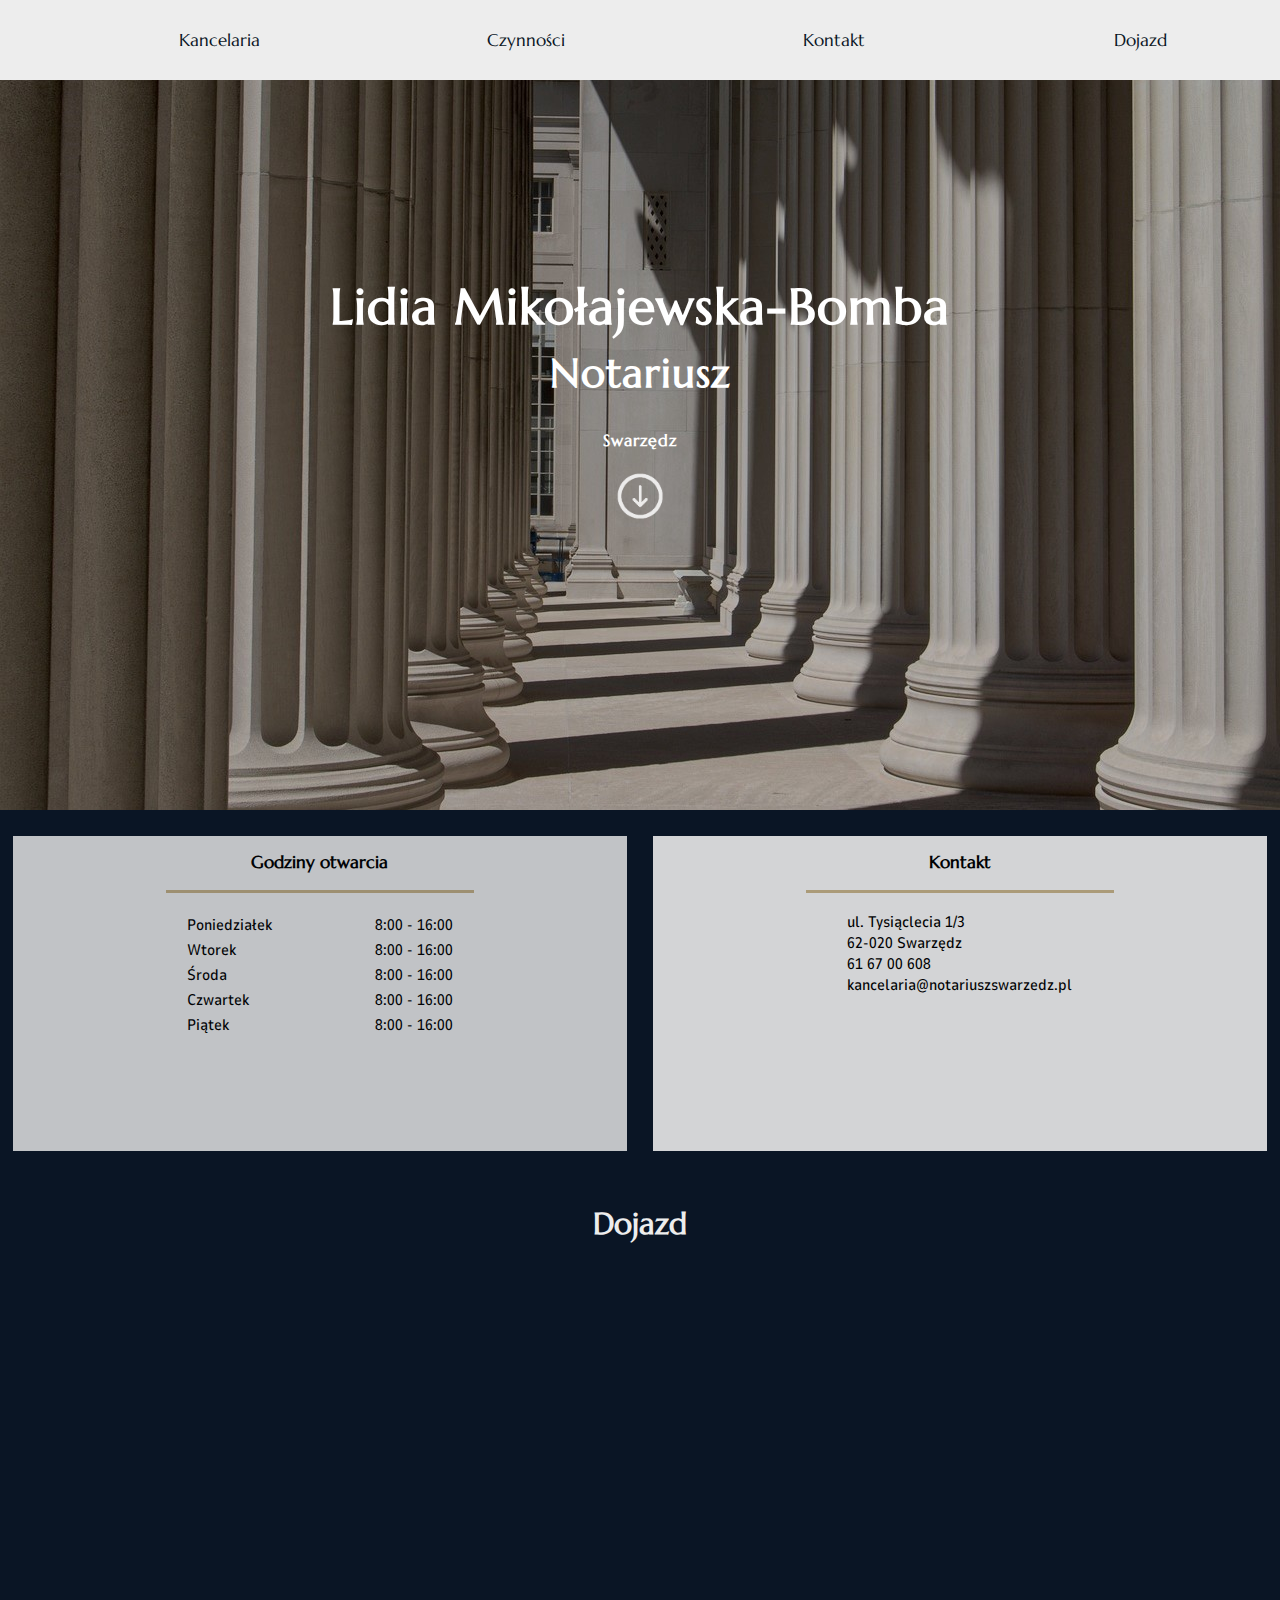
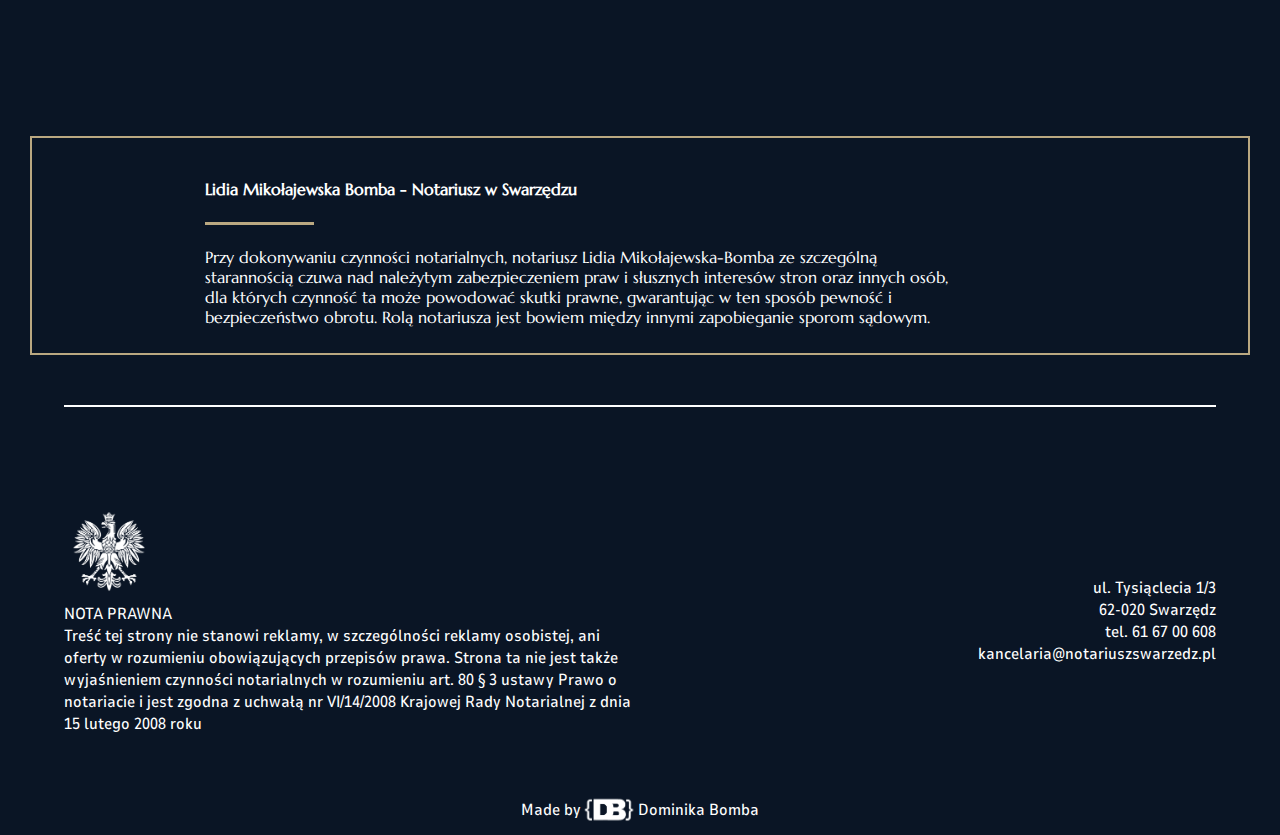
<file: index.html>
<!doctype html>
<html lang="pl"> 
    <head> 
        <title> Lidia Mikołajewska-Bomba - Notariusz Swarzędz</title>
        
        <meta charset="utf-8">
        
        <link rel="icon" type="image/x-icon" href="images/orzel_wersja2.png">
        <meta name="description" content="Kancelaria Notarialna - Notariusz Swarzędz, ul. Tysiąclecia 1/3, 62-020 Swarzędz, tel. 61 67 00 608">
        <meta name="keywords" content="Swarzędz, Swarzedz, Notariusz, Notariat, Kancelaria, Lidia Mikołajewska Bomba, Mikołajewska, Bomba, Lidia">
        <meta name="author" content="Dominika Bomba">
        <link rel="canonical" href="https://notariuszswarzedz.pl/">
        <link rel="stylesheet" type="text/css" href="styles/style_index.css">    
        <meta name="google-site-verification" content="H88BNC4nE5hGnCFrY1UaH5EcGgmciC_RY_O9Btn01XE" />
        <script src="https://ajax.googleapis.com/ajax/libs/jquery/3.7.1/jquery.min.js"></script>
            <script type="application/ld+json">
    {
      "@context" : "https://schema.org",
      "@type" : "WebSite",
      "name" : "Lidia Mikołajewska-Bomba - Notariusz Swarzędz",
      "url" : "https://notariuszswarzedz.pl/"
    }
    </script>
        <link rel="stylesheet" type="text/css" href="styles/style_main.css">        <script src="https://ajax.googleapis.com/ajax/libs/jquery/3.7.1/jquery.min.js"></script>
    </head>
    <body> 
        
        <!--menu-->
        <nav id="menu"> 
            <input type="checkbox"/>
            <span></span>
            <span></span>
            <span></span>
            <ul id="menu2"> 
                <li> <a href="https://notariuszswarzedz.pl/">Kancelaria</a></li>
                <li> <a href="https://notariuszswarzedz.pl/html/czynnosci.html">Czynności</a></li>
                <li> <a href="https://notariuszswarzedz.pl/html/kontakt.html">Kontakt</a></li>
                <li> <a href="https://notariuszswarzedz.pl/html/dojazd.html">Dojazd</a></li>
       
            </ul>
            
        </nav>
        <!--header-->
        <header> 
            
            <h2> Lidia Mikołajewska-Bomba</h2>
            <h3> Notariusz</h3>
            <h4> Swarzędz</h4>
            <a href="#dojazd"> <img style="width: 50px" alt="scroll symbol" src="images/arrow_symbol.png"></a>
        </header>
        
        <!--section-->
        <section> 
            <div id="godziny">
                <h3> Godziny otwarcia </h3>
                <div class="gold"></div>
                <table>
                    <tr>
                        <td> Poniedziałek </td>
                        <td> 8:00 - 16:00</td>
                    </tr>
                     <tr>
                        <td> Wtorek </td>
                        <td> 8:00 - 16:00</td>
                    </tr>
                     <tr>
                        <td> Środa </td>
                        <td> 8:00 - 16:00</td>
                    </tr>
                     <tr>
                        <td> Czwartek </td>
                        <td> 8:00 - 16:00</td>
                    </tr>
                     <tr>
                        <td> Piątek </td>
                        <td> 8:00 - 16:00</td>
                    </tr>
                
                
                </table>
            </div>
            <div id="kontakt">
                <h3> Kontakt </h3>
                <div class="gold"></div>
                <div> 
                  ul. Tysiąclecia 1/3
                    <br/>
                    62-020 Swarzędz
                    <br/>
                    <a href="tel:+48616700608"> 61 67 00 608</a>
                    <br/>
                   <a href="mailto:kancelaria@notariuszswarzedz.pl" class="email" title="Kontakt z nami">kancelaria@notariuszswarzedz.pl</a> 
                </div>
            </div>
            <div id="dojazd">
                <h3> Dojazd </h3>
                <iframe src="https://www.google.com/maps/embed?pb=!1m14!1m8!1m3!1d4868.444512759155!2d17.073571!3d52.402648!3m2!1i1024!2i768!4f13.1!3m3!1m2!1s0x47045936600ce4a1%3A0x223f773cda754c7c!2sTysi%C4%85clecia%201%2C%2062-020%20Swarz%C4%99dz!5e0!3m2!1spl!2spl!4v1711876942159!5m2!1spl!2spl" width="600" height="450" style="border:0;" allowfullscreen="" loading="lazy" referrerpolicy="no-referrer-when-downgrade"></iframe>
            </div>
        </section>
        <article> 
            <h3>
                Lidia Mikołajewska Bomba - Notariusz w Swarzędzu
            </h3>
            <div class="gold"></div>
            <div> Przy dokonywaniu czynności notarialnych, notariusz Lidia Mikołajewska-Bomba ze szczególną starannością czuwa nad należytym zabezpieczeniem praw i słusznych interesów stron oraz innych osób, dla których czynność ta może powodować skutki prawne, gwarantując w ten sposób pewność i bezpieczeństwo obrotu. Rolą notariusza jest bowiem między innymi zapobieganie sporom sądowym. </div>
        </article>
        <footer>
            <div id="kol1"> 
                <img alt="orzeł" src="images/orzel.png">
                <div> NOTA PRAWNA
                    <br/>
Treść tej strony nie stanowi reklamy, w szczególności reklamy osobistej, ani oferty w rozumieniu obowiązujących przepisów prawa. Strona ta nie jest także wyjaśnieniem czynności notarialnych w rozumieniu art. 80 § 3 ustawy Prawo o notariacie i jest zgodna z uchwałą nr VI/14/2008 Krajowej Rady Notarialnej z dnia 15 lutego 2008 roku </div>
            </div>
            <div id="kol2"> ul. Tysiąclecia 1/3
                    <br/>
                    62-020 Swarzędz
                    <br/>
                    tel.
                <a href="tel:616700608"> 61 67 00 608</a>
                    <br/>
                    <a href="mailto:kancelaria@notariuszswarzedz.pl" class="email" title="Kontakt z nami">kancelaria@notariuszswarzedz.pl</a> </div>
            <div id="kol3">
                <div> Made by <img src="images/db_logo.png" alt="logo Dominika Bomba"> Dominika Bomba </div>
            </div>
        </footer>
        
        <script> 
            $("#kontakt").hide();
            $("#godziny").hide();
            $("a img").hide();
        $("document").ready(()=>{
            $("#kontakt").fadeIn(1000);
            $("#godziny").fadeIn(1100);
            $("a img").fadeIn(1100);
        });
        </script>
    </body>
    

</html>
</file>
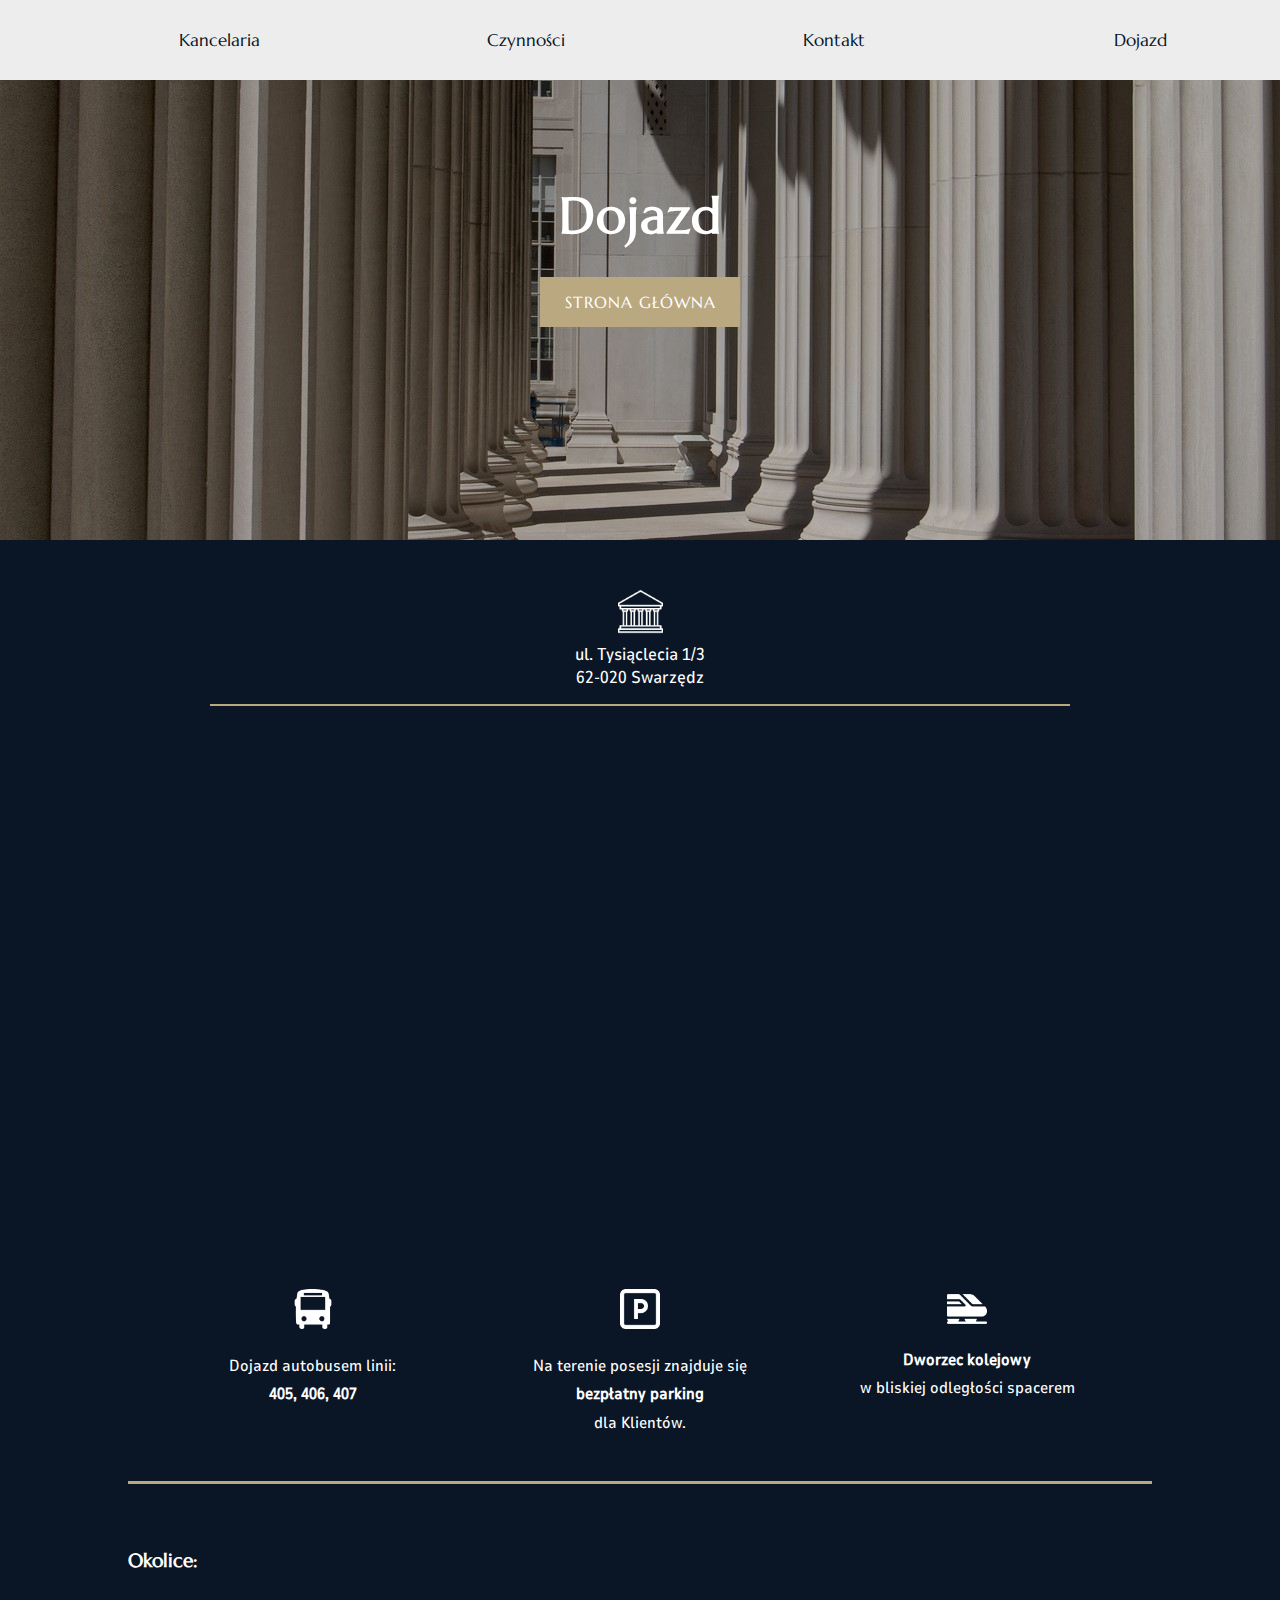
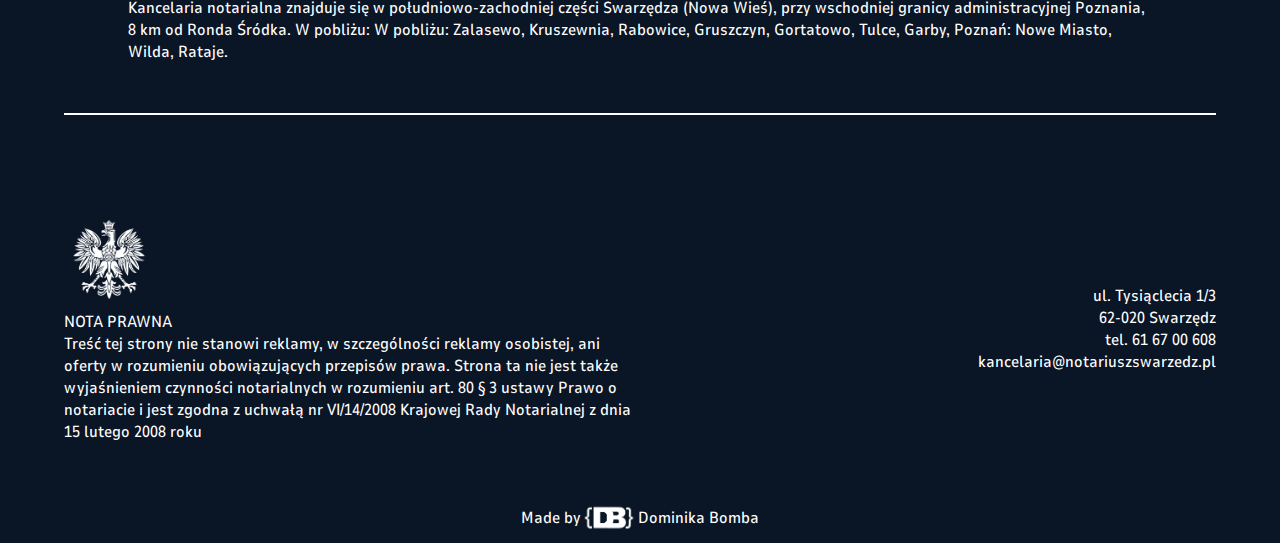
<file: html/dojazd.html>
<!doctype html>
<html lang="pl"> 
    <head> 
        <title> Lidia Mikołajewska-Bomba - Notariusz Swarzędz</title>
        <meta charset="utf-8">
        <link rel="icon" type="image/x-icon" href="../images/orzel.png">
        <meta name="description" content="Kancelaria Notarialna - Notariusz Swarzędz, ul. Tysiąclecia 1/3, 62-020 Swarzędz, tel. 61 67 00 608">
        <meta name="keywords" content="Swarzędz, Swarzedz, Notariusz, Notariat, Kancelaria, Lidia Mikołajewska Bomba, Mikołajewska, Bomba, Lidia">
        <meta name="author" content="Dominika Bomba">
        <link rel="canonical" href="https://notariuszswarzedz.pl/">
        <link rel="stylesheet" type="text/css" href="../styles/dojazd_style.css">        <script src="https://ajax.googleapis.com/ajax/libs/jquery/3.7.1/jquery.min.js"></script>
        <link rel="stylesheet" type="text/css" href="../styles/style_main.css">
    </head>
    <body> 
        
        <!--menu-->
        <nav id="menu"> 
            <input type="checkbox"/>
            <span></span>
            <span></span>
            <span></span>
            <ul id="menu2"> 
                               <li> <a href="https://notariuszswarzedz.pl/">Kancelaria</a></li>
                <li> <a href="https://notariuszswarzedz.pl/html/czynnosci.html">Czynności</a></li>
                <li> <a href="https://notariuszswarzedz.pl/html/kontakt.html">Kontakt</a></li>
                <li> <a href="https://notariuszswarzedz.pl/html/dojazd.html">Dojazd</a></li>
       
       
            </ul>
        </nav>
        <!--header-->
        <header> 
            
            <h2> Dojazd </h2>
            <a href="https://notariuszswarzedz.pl/"> STRONA GŁÓWNA </a>
        </header>
        
        <!--section-->
        <section> 
            <div id="informacje">
            
               
                <div>
                    <img alt="column symbol" src="../images/symbol1.png"> 
                    ul. Tysiąclecia 1/3
                    <br/>
                    62-020 Swarzędz 
                </div>
                
                
            
            </div>
             <iframe src="https://www.google.com/maps/embed?pb=!1m14!1m8!1m3!1d4868.444512759155!2d17.073571!3d52.402648!3m2!1i1024!2i768!4f13.1!3m3!1m2!1s0x47045936600ce4a1%3A0x223f773cda754c7c!2sTysi%C4%85clecia%201%2C%2062-020%20Swarz%C4%99dz!5e0!3m2!1spl!2spl!4v1711876942159!5m2!1spl!2spl" width="600" height="450" style="border:0;" allowfullscreen="" loading="lazy" referrerpolicy="no-referrer-when-downgrade"></iframe>
            <div id="informacje2"> 
                
                <div>
                    <img alt="column symbol" src="../images/bus_icon.png"> 
                    <div> 
                    <p> Dojazd autobusem linii: </p>
                     <b> 405, 406, 407</b>
                        </div>
                </div>
                <div>
                    <img alt="column symbol" src="../images/parking_icon.png"> 
                    <div>
                    <p> Na terenie posesji znajduje się </p> <b> bezpłatny parking  </b> <p>dla Klientów. </p>
                    </div>
                </div>
                <div>
                    <img alt="column symbol" src="../images/train_icon.png"> 
                   <div> 
                    <b> Dworzec kolejowy</b>
                  <p>  w bliskiej odległości spacerem</p> 
                    </div>
                </div>
                </div>
            <div class="gold"></div>
            <div id="okolice">
                    
                    <h4> Okolice: </h4>
                    <div>  Kancelaria notarialna znajduje się w południowo-zachodniej części Swarzędza (Nowa Wieś), przy wschodniej granicy administracyjnej Poznania, 8 km od Ronda Śródka. W pobliżu: W pobliżu: Zalasewo, Kruszewnia, Rabowice, Gruszczyn, Gortatowo, Tulce, Garby, Poznań: Nowe Miasto, Wilda, Rataje.</div>
                </div>
        </section>
        
        
        <footer>
            <div id="kol1"> 
               <img alt="orzeł" src="../images/orzel.png">
                <div> NOTA PRAWNA
                    <br/>
Treść tej strony nie stanowi reklamy, w szczególności reklamy osobistej, ani oferty w rozumieniu obowiązujących przepisów prawa. Strona ta nie jest także wyjaśnieniem czynności notarialnych w rozumieniu art. 80 § 3 ustawy Prawo o notariacie i jest zgodna z uchwałą nr VI/14/2008 Krajowej Rady Notarialnej z dnia 15 lutego 2008 roku </div>
            </div>
            <div id="kol2"> ul. Tysiąclecia 1/3
                    <br/>
                    62-020 Swarzędz
                    <br/>
                    tel.
                <a href="tel:616700608"> 61 67 00 608</a>
                    <br/>
                    <a href="mailto:kancelaria@notariuszswarzedz.pl" class="email" title="Kontakt z nami">kancelaria@notariuszswarzedz.pl</a> </div>
            <div id="kol3">
                <div> Made by <img src="../images/db_logo.png" alt="logo Dominika Bomba"> Dominika Bomba </div>
            </div>
        </footer>
        
        <script> 
            $("#kontakt").hide();
            $("#godziny").hide();
        $("document").ready(()=>{
            $("#kontakt").fadeIn(1000);
            $("#godziny").fadeIn(1100);
        });
        </script>
    </body>
    

</html>
</file>
<file: styles/style_index.css>
html{
    scroll-behavior: smooth;
   
}
body{
    width: 100%;
    margin: 0;
    display: flex;
    justify-content: center;
    flex-wrap: wrap;
    align-content: flex-start;
    height: 100vh;
    width: 100vw;
    background-color: #0a1525;
    
}

@media all and (max-device-width: 1000px){
     header{
        font-family: "czcionka1";
        letter-spacing: 1px;
        text-align: center;
        width: 100%;
        height: 50%;
        background-image: url(../images/kolumny.jpg);
        background-position: center;
        color: white;
        background-size: cover;
        display: flex;
        justify-content: center;
        align-content: center;
        flex-wrap: wrap;

    }
    header h2, header h3, header h4{
        width: 100%;
    }
    header h2{
        margin: 0;
        font-size: 40px;
    }    
    header h3{
        margin: 10px;
        font-size: 30px;
    }
    header a{
        color: white;
        font-size: 30px;
        text-decoration: none;
    }
/*sekcja*/

    section{
        color: #0a1525;
        margin-top:2%;
        display: flex;
        flex-wrap: wrap;
        justify-content: space-around;
        width: 100%;
        height: 80%;
    }
    section h3{
         font-family: czcionka1;
         font-family: czcionka1;
        font-size: calc(1vh + 0.6vw);
    }
    #godziny{
        
        width:95%;
        height: 22vh;
        background-color: #e6e6e6;
        display: flex;
        align-items: center;
        flex-direction: column;
       
    }
    #godziny td{
        width: 70%;
         font-family: "czcionka2";
        font-size: calc(1.7vh);
       
    }
    #kontakt{
        font-size:  calc(1.7vh);
        font-family: "czcionka2";
        width: 95%;
        height: 22vh;
        background-color: #e6e6e6;
        display: flex;
        align-items: center;
        flex-direction: column;
        
    }
    #kontakt a{
        color: black;
    }
   
    #dojazd{
        width: 100%;
        color: #ededed;
        height: 40%;
        font-size:  calc(1vh + 1vw);
        display: flex;
        align-items: center;
        justify-content: center;
        flex-direction: column;
        
    }
    #dojazd h3{
        font-size: 30px;
    }

    .gold{
        width: 50%;
        height: 3px;
        background-color: #baa881;
        margin-bottom: 3%;
    }
    #dojazd iframe{
        height: 80%;
        width: 95%;
    }
    section a, footer a{
        color: white;
        text-decoration: none;
    }
/*sekcja*/
    article{
        width: 85%;
        border: 2px solid #baa881;
        padding: 2% 5% 2% 5%;
        color: white;
        display: flex;
        font-family: czcionka1;
        flex-direction: column;
    }
    article .gold{
        width: 10%;
        margin-bottom: 2%;
    }
    article div{
        width: 70%;
        font-size: calc(0.8vh + 0.6vw);
        margin-left: 10%;
    }
    article h3{
        font-size: calc(1.1vh + 1vw);
        width: 70%;
        margin-bottom: 2%;
        margin-left: 10%;

    }
}
/*nagłówek*/
@media all and (min-device-width: 1000px){
     header{
        	
        font-family: "czcionka1";
        letter-spacing: 1px;
        text-align: center;
        width: 100%;
        height: 90%;
        background-image: url(../images/kolumny.jpg);
        background-position: center;
        color: white;
        background-size: cover;
        display: flex;
        justify-content: center;
        align-content: center;
        flex-wrap: wrap;

    }
    header h2, header h3, header h4{
        width: 100%;
    }
    header h2{
        margin: 0;
        font-size: 50px;
    }    
    header h3{
        margin: 10px;
        font-size: 40px;
    }
header a{
    color: white;
    font-size: 50px;
    text-decoration: none;
}
/*sekcja*/

    section{
        color: #0a1525;
        margin-top:2%;
        display: flex;
        flex-wrap: wrap;
        justify-content: space-around;
        width: 100%;
        height: 100%;
    }
section h3{
     font-family: czcionka1;
    font-size: calc(1vh + 0.6vw);
}
    #godziny{
        
        width: 48%;
        height: 35%;
        background-color: #e6e6e6;
        display: flex;
        align-items: center;
        flex-direction: column;
       color: black;
    }
    #godziny td{
        width: 70%;
         font-family: "czcionka2";
        font-size: calc(1vh + 0.5vw);
       
    }
    #kontakt{
        font-size: calc(1vh + 0.5vw);
        font-family: "czcionka2";
        width: 48%;
        height: 35%;
        background-color: #e6e6e6;
        display: flex;
        align-items: center;
        flex-direction: column;
        color: black;
    }
    #kontakt div{
        font-size: calc(1vh + 0.5vw);
    }
    #kontakt a{
color: black;}
    #dojazd{
        width: 100%;
        color: #ededed;
        height: 61%;
        font-size: 25px;
        display: flex;
        align-items: center;
        justify-content: center;
        flex-direction: column;
        
    }
#dojazd h3{
    font-size: 30px;
}

    .gold{
        width: 50%;
        height: 3px;
        background-color: #baa881;
        margin-bottom: 3%;
    }
    #dojazd iframe{
        height: 80%;
        width: 95%;
    }
section a, footer a{
    color: white;
    text-decoration: none;
}
/*sekcja*/
    article{
        width: 85%;
        border: 2px solid #baa881;
        padding: 2% 5% 2% 5%;
        color: white;
        display: flex;
        font-family: czcionka1;
        flex-direction: column;
    }
    article .gold{
        width: 10%;
        margin-bottom: 2%;
    }
    article div{
        width: 70%;
        
        margin-left: 10%;
    }
    article h3{
        font-size: calc(1.1vh + 0.5vw);
        width: 70%;
        margin-bottom: 2%;
        margin-left: 10%;

    }
}
</file>
<file: styles/style_main.css>
@font-face{
    font-family: "czcionka1";
    src: url("../images/fonts/Marcellus-Regular.ttf")
}
@font-face{
    font-family: "czcionka2";
    src: url("../images/fonts/NunitoSans_7pt_Condensed-Medium.ttf")
}

html{
    scroll-behavior: smooth;
}
@media all and (max-width: 1000px){
    
     #menu {
         font-family: czcionka1;
        position: fixed;
       width: 100%;
        height: 5em;
        position: absolute;
        top: 0;
        left: 0;
    }
    
    #menu2 {
        position: fixed;
      display: flex;
      flex-direction: column;
     
      left: 5vw;
      z-index: 1;
      user-select: none;
    }
    #menu2 img{
        
        position: relative;
        top: -1%;
        left: -7%;
        width: 100px;
        height: 100px;
      
    }
    #menu2 a {
        text-decoration: none;
        
        color: #0a1525;
        opacity:1;
        font-size: calc(1.5vh + 1vw);
        font-weight: 400;
        transition: 200ms;

        &:hover {
            color: #baa881;
        }
    }

    ul {
        
      padding: 0;
      list-style-type: none;
    }

    #menu input
    {
        position: fixed;
      display: flex;
      width: 70px;
      height: 70px;
      position: absolute;
        top: 2vh;
        left: 3vw;
      cursor: pointer;
      opacity: 0;
      z-index: 2;
    }

    #menu span
    {
        position: fixed;
        display: flex;
        width: 60px;
        height: 5px;
        margin-bottom: 10px;
        position: relative;
        top: 3vh;
        left: 5vw;
        background: #ededed;
        border-radius: 3px;
        z-index: 1;
        transform-origin: 10px 0px;
        transition: transform 0.5s cubic-bezier(0.77,0.2,0.05,1.0),
                      background 0.5s cubic-bezier(0.77,0.2,0.05,1.0),
                      opacity 0.55s ease;
        }

    #menu span:first-child
    {
      transform-origin: 0% 0%;
    }

    #menu span:nth-last-child(2)
    {
      transform-origin: 0% 100%;
    }

    #menu input:checked ~ span
    {
        z-index: 2;
      opacity: 1;
      transform: rotate(45deg) translate(-3px, -1px);
      background: #0a1525;
    }
    #menu input:checked ~ span:nth-last-child(3)
    {
      opacity: 0;
      transform: rotate(0deg) scale(0.2, 0.2);
    }

    #menu input:checked ~ span:nth-last-child(2)
    {
      transform: rotate(-45deg) translate(0, -1px);
        background-color: #0a1525;
    }

    #menu2
    {
      position: fixed;
      width: 40vw;
      height: 100vh;
      margin: -50px 0 0 -50px;
      padding: 50px;
      padding-top: 125px;
      background-color: #ededed;
      transform-origin: 0% 0%;
      transform: translate(-100%, 0);
      transition: transform 0.5s cubic-bezier(0.77,0.2,0.05,1.0);
    }

    #menu2 li
    {
      padding: 10px 0;
      transition-delay: 2s;
    }

    #menu input:checked ~ ul
    {
      transform: none;
    }
        footer img{
        height: 90px;
    }
    footer div:first-of-type{
        width: 90%;
        font-size: 20px;
    }
    footer div:nth-of-type(2){
        width: 100%;
        font-size: 150%;
        margin-top: 10%;
    }
    footer div:nth-of-type(3){
        width: 100%;
        font-size: 100%;
        display: flex;
        justify-content: center;
        align-items: center;
    }
    footer div:nth-of-type(3) div{
        padding-top: 50px;
        width: 100%;
        font-size: 100%;
        display: flex;
        justify-content: center;
        align-items: center;
    }
    footer div:nth-of-type(3) img{
        height: 50px;
    }
    footer{
        
        height: auto;
        color: white;
        padding-top: 100px;
       
        display: flex;
        flex-wrap: wrap;
        
        width: 90%;
        border-top: 2px solid white;
        margin-top: 50px;
        background-color: #0a1525;
        font-family: czcionka2;

    }
    /*footer*/
    }

@media all and (min-width: 1000px){
     #menu2{
         font-family: "czcionka1";
         color: black;
        top: 0;
        left:0;
        z-index: 2;
        position: fixed;
        width: 100%;
        height: 5em;
        display: flex;
        justify-content: center;
        align-items: center;
        margin: 0;
        background-color: #ededed;

    }
    #menu2 > ul{
        list-style-type: none;
        width: 100%;
        height: 100%;

    }
    #menu2 li{
        float: left;
        width: 24%;
        height: 100%;
        display: flex;
        position: relative;
        justify-content: space-around;
        align-items: center;

        &:hover{
        font-weight: 700;
        }
    }
    #menu2 li a{
        color: #0a1525;
        text-decoration: none;
        font-size: calc(0.5vw + 0.6vh + 5px);
    }
    #menu2 li a::after{
        content: '';
        position: absolute;
        left: 0;
        bottom: 0px;
        width: 100%;
        height: 2px;
        background-color:#0a1525 ; /* Kolor linii */
        transform: scaleX(0); /* Początkowo linia niewidoczna */
        transition: transform 0.4s ease; /* Animacja pojawienia się linii */
    }
    #menu2 li:hover a::after{
        transform: scaleX(1);
        

    }
    #menu input{
        display: none;
    }
    #menu img{
        width: 0px;
        display: none;
    }
    /*footer*/
    footer img{
        height: 90px;
    }
    footer div:first-of-type{
        width: 50%;
        font-size: 100%;
        
    }
        footer div:first-of-type div{
        width: 100%;
        font-size: 100%;
        
    }
    footer div:nth-of-type(2){
        width: 50%;
        font-size: 100%;
        text-align: right;
    }
    footer div:nth-of-type(3){
        width: 100%;
        font-size: 100%;
        display: flex;
        justify-content: center;
        align-items: center;
    }
    footer div:nth-of-type(3) div{
        padding-top: 50px;
        width: 100%;
        font-size: 100%;
        display: flex;
        justify-content: center;
        align-items: center;
    }
    footer div:nth-of-type(3) img{
        height: 50px;
    }
    footer{
        
        height: auto;
        color: white;
        padding-top: 100px;
        
        display: flex;
        flex-wrap: wrap;
        align-items: center;
        width: 90%;
        border-top: 2px solid white;
        margin-top: 50px;
        background-color: #0a1525;
        font-family: czcionka2;

    }
}
</file>
<file: styles/dojazd_style.css>
body{
    margin: 0;
    display: flex;
    justify-content: center;
    flex-wrap: wrap;
    align-content: flex-start;
    height: 100vh;
    background-color: #0a1525;
     width: 100%;
}

@media all and (max-device-width: 1000px){
    
/*nagłówek*/

    header{
       
        font-family: czcionka1;
        letter-spacing: 1px;
        text-align: center;
        width: 100%;
        height: 50%;
        background-image: url(../images/kolumny.jpg);
        background-position: center;
        color: white;
        background-size: cover;
        display: flex;
        justify-content: center;
        align-content: center;
        flex-wrap: wrap;

    }
    
    header h2{
        width: 100%;
        margin: 0;
        font-size: 70px;
    }    
    header a{
         width: 250px;
        height: 60px;
        font-size: calc(0.7vh + 1vw);
        background-color: #baa881;
        color: white;
        text-decoration: none;
        display: flex;
        justify-content: center;
        align-items: center;
        margin: 30px;
    }
   
/*sekcja*/

    section{
        color: #0a1525;
        font-family: czcionka2;
        margin-top:1%;
        display: flex;
        flex-wrap: wrap;
        justify-content: center;
        width: 100%;
        height: auto;
        font-size: calc(1vh + 1vw);
    }
    
    #informacje{
        height: auto;
        width: 40%;
        color: white;
        display: flex;
        flex-wrap: wrap;
        justify-content: center;
        align-items: center;

    }
    #informacje div{
        height: 500px;
      
        width: 100%;
        border: 2px solid #baa881;
       
        text-align: center;
        display: flex;
        justify-content: center;
        align-items: center;
        flex-direction: column;
        transition: all 1s ease ;
        &:hover{
            transform: scale(1.01);
            background-color: #baa881;
        }}
    
    #informacje2{
        margin-top: 30px;
        height: auto;
        width: 90%;
        color: white;
        display: flex;
        flex-direction: column;
        
        
    }
    #informacje2 > div{
        margin-top: 30px;
        display: flex;
        flex-wrap: wrap;
        align-items: center;
        width: 100%;
        
        height: 70%;
        margin-top: 3%;
        border-bottom: 2px solid #baa881;
        padding-bottom: 3%; 
    }
    #informacje2>div>div{
        width: 70%;
    }
    #informacje2 p{
        margin: 1%;
    }
    #informacje2 img{
       
        margin-right: 10%;
        margin-left: 10%;
    }
    
    
    #informacje img, #informacje2 img{
        height: 60px;
        margin-bottom: 10px;

}
    .gold{
        width: 50%;
        height: 0px;
        background-color: #baa881;
        margin-bottom: 3%;
    }
   iframe{
        height: 500px;
        width: 50%;
    }
section a, footer a{
    color: white;
    text-decoration: none;
}
        #okolice{
        color: white;
        width: 100%;
        display: flex;
        justify-content: center;
        flex-wrap: wrap;
        
        
    }
    #okolice h4{
        width: 80%;
        font-family: czcionka1;
        font-size: 120%;
    }
    #okolice div{
        width: 80%;
        font-family: czcionka2;
    }

/*stopka*/

}
@media all and (min-device-width: 1000px){
    
/*nagłówek*/

    header{
       
        font-family: czcionka1;
        letter-spacing: 1px;
        text-align: center;
        width: 100%;
        height: 60%;
        background-image: url(../images/kolumny.jpg);
        background-position: center;
        color: white;
        background-size: cover;
        display: flex;
        justify-content: center;
        align-content: center;
        flex-wrap: wrap;

    }
    
    header h2{
        width: 100%;
        margin: 0;
        font-size: 50px;
    }    
    header a{
        width: 200px;
        height: 50px;
        background-color: #baa881;
        color: white;
        text-decoration: none;
        display: flex;
        justify-content: center;
        align-items: center;
        margin: 30px;
    }
   
/*sekcja*/

    section{
        
        color: #0a1525;
       
        display: flex;
        flex-wrap: wrap;
        justify-content: center;
        width: 100%;
        height: auto;
    }
    
    #informacje{
        
        margin-bottom: 10vh;
        position: relative;
        top: 3%;
        height: auto;
        width: 80%;
        color: white;
        display: flex;
        flex-wrap: wrap;
        justify-content: center;
        font-size: calc(1.2vh + 0.5vw);
        align-items: center;

    }
    #informacje div{
        font-family: czcionka2;
        padding: 20px;
        width: 80%;
        border-bottom: 2px solid #baa881;
        height: 10vh;
        text-align: center;
        display: flex;
        justify-content: center;
        align-items: center;
        flex-direction: column;
        transition: all 1s ease ;
        &:hover{
            transform: scale(1.01);
            background-color: #baa881;
        }}
    #informacje img{
        height: 5vh;
        margin-bottom: 1vh;
    }
    #informacje2{
        width: 80%;
        color: white;
        display: flex;
        justify-content: center;
        align-items: center;
        flex-wrap: wrap;
    }
    #informacje2 div{
        
        
        display: flex;
       
        text-align: center;
        align-items: center;
        flex-direction: column;
        width: 30%;
        margin: 10px;
        height: 70%;
        font-family: czcionka2;
    }
    #informacje2>div>div{
        width: 100%;
    }
    #informacje2 p{
        margin: 2%;
    }

    
     #informacje2 img{
        height: 40px;
        margin-bottom: 10px;

}
    .gold{
        width: 80%;
        height: 3px;
        background-color: #baa881;
        margin-bottom: 3%;
        margin-top: 3%;
        
    }
   iframe{
        height: 500px;
        width: 95%;
    }
    #okolice{
        color: white;
        width: 100%;
        display: flex;
        justify-content: center;
        flex-wrap: wrap;
        
        
    }
    #okolice h4{
        width: 80%;
        font-family: czcionka1;
        font-size: 120%;
    }
    #okolice div{
        width: 80%;
        font-family: czcionka2;
    }
section a, footer a{
    color: white;
    text-decoration: none;
}

/*stopka*/

}
</file>
